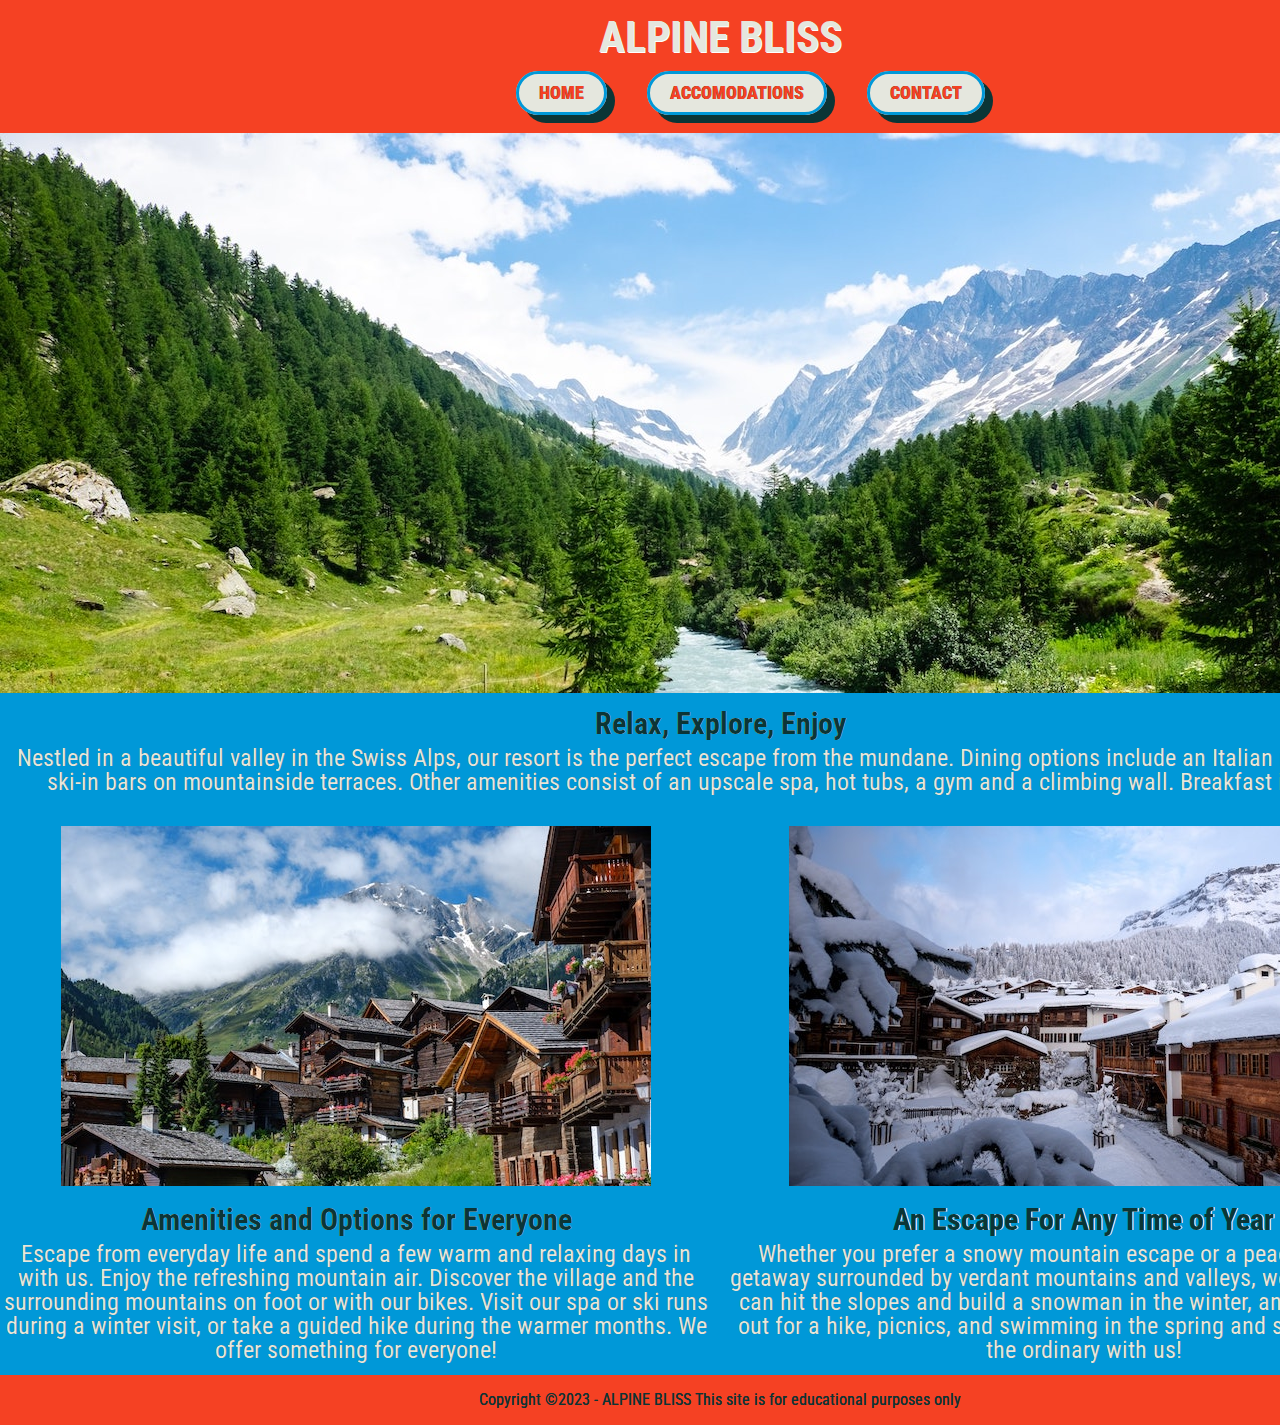
<file: index.html>
<!DOCTYPE html>
<html lang="en">
    <head>
        <meta charset="UTF-8">
        <meta name="viewport" content="width=device-width, initial-scale=1.0">
        <meta http-equiv="X-UA-Compatible" content="ie=edge">
        <meta name="author" content="Justin Curtsinger">
        <title>ALPINE BLISS | HOME</title>
        <link rel="icon" type="image/x-icon" href="favicon.ico">
        <!-- favicon source: https://www.pngwing.com/en/free-png-bfjjd -->
        <link rel="stylesheet" href="styles.css">
        <link rel="preconnect" href="https://fonts.googleapis.com">
        <link rel="preconnect" href="https://fonts.gstatic.com" crossorigin>
        <link href="https://fonts.googleapis.com/css2?family=Roboto+Condensed&display=swap" rel="stylesheet">
    </head>

    <header>
        <h1> ALPINE BLISS </h1>
        <nav>
            <ul>
                <li><a href="#Home">HOME</a></li>
                <li><a href="#">ACCOMODATIONS</a></li>
                <li><a href="contact.html">CONTACT</a></li>
            </ul>
        </nav>

        <img src="Final Project Design Option 2/images/swiss-valley.jpg" alt="Lötschental, a valley in the Bernese Alps in Switzerland featuring a v shaped mountain valley in the distance, a dense V shaped pine forest at its base, and a green grass meadow in the foreground with a turquoise stream running through the center of the frame" width="1440" height="560">
    </header>

    <main>
        <section id="intro">
            <h2>Relax, Explore, Enjoy</h2>
            <div>
                <p>Nestled in a beautiful valley in the Swiss Alps, our resort is the perfect escape from the mundane. Dining options include an Italian restaurant, and ski-in bars on mountainside terraces. Other amenities consist of an upscale spa, hot tubs, a gym and a climbing wall. Breakfast is available.</p>
            </div>
        </section>
        <section id="group1">
            <!-- content group 1: -->
            <img src="Final Project Design Option 2/images/swiss-chalet.jpg" alt="A picture of Grimentz, a small village in the Swiss canton of Valais surrounded by a large snow-capped mountain that rises above the clouds in the distance. The village features Swiss style wooden homes built into the mountainside shown in the foreground of the photo" width="590" height="360">

            <h3>Amenities and Options for Everyone</h3>
            <p>Escape from everyday life and spend a few warm and relaxing days in with us. Enjoy the refreshing mountain air. Discover the village and the surrounding mountains on foot or with our bikes. Visit our spa or ski runs during a winter visit, or take a guided hike during the warmer months. We offer something for everyone!</p>
        </section>
        <section id="group2">
            <!-- content group 2: -->
            <img src="Final Project Design Option 2/images/snowy-chalet.jpg" alt="Gstaad, a ski-town in the Canton of Bern in Switzerland is shown with snow covered wooden lodges in the foreground and a snow-capped mountain with a snow covered pine forest at its base in the distance" width="590" height="360">
            
            <h3>An Escape For Any Time of Year</h3>
            <p>Whether you prefer a snowy mountain escape or a peaceful summer getaway surrounded by verdant mountains and valleys, we have it all. You can hit the slopes and build a snowman in the winter, and you can head out for a hike, picnics, and swimming in the spring and summer. Escape the ordinary with us!</p>
        </section>
    </main>

    <footer>
        <p>Copyright ©2023 -<strong>&nbsp;ALPINE&nbsp;BLISS&nbsp;</strong></p>
        <br>
        <p> This site is for educational purposes only</p>   
    </footer>
</html>
</file>
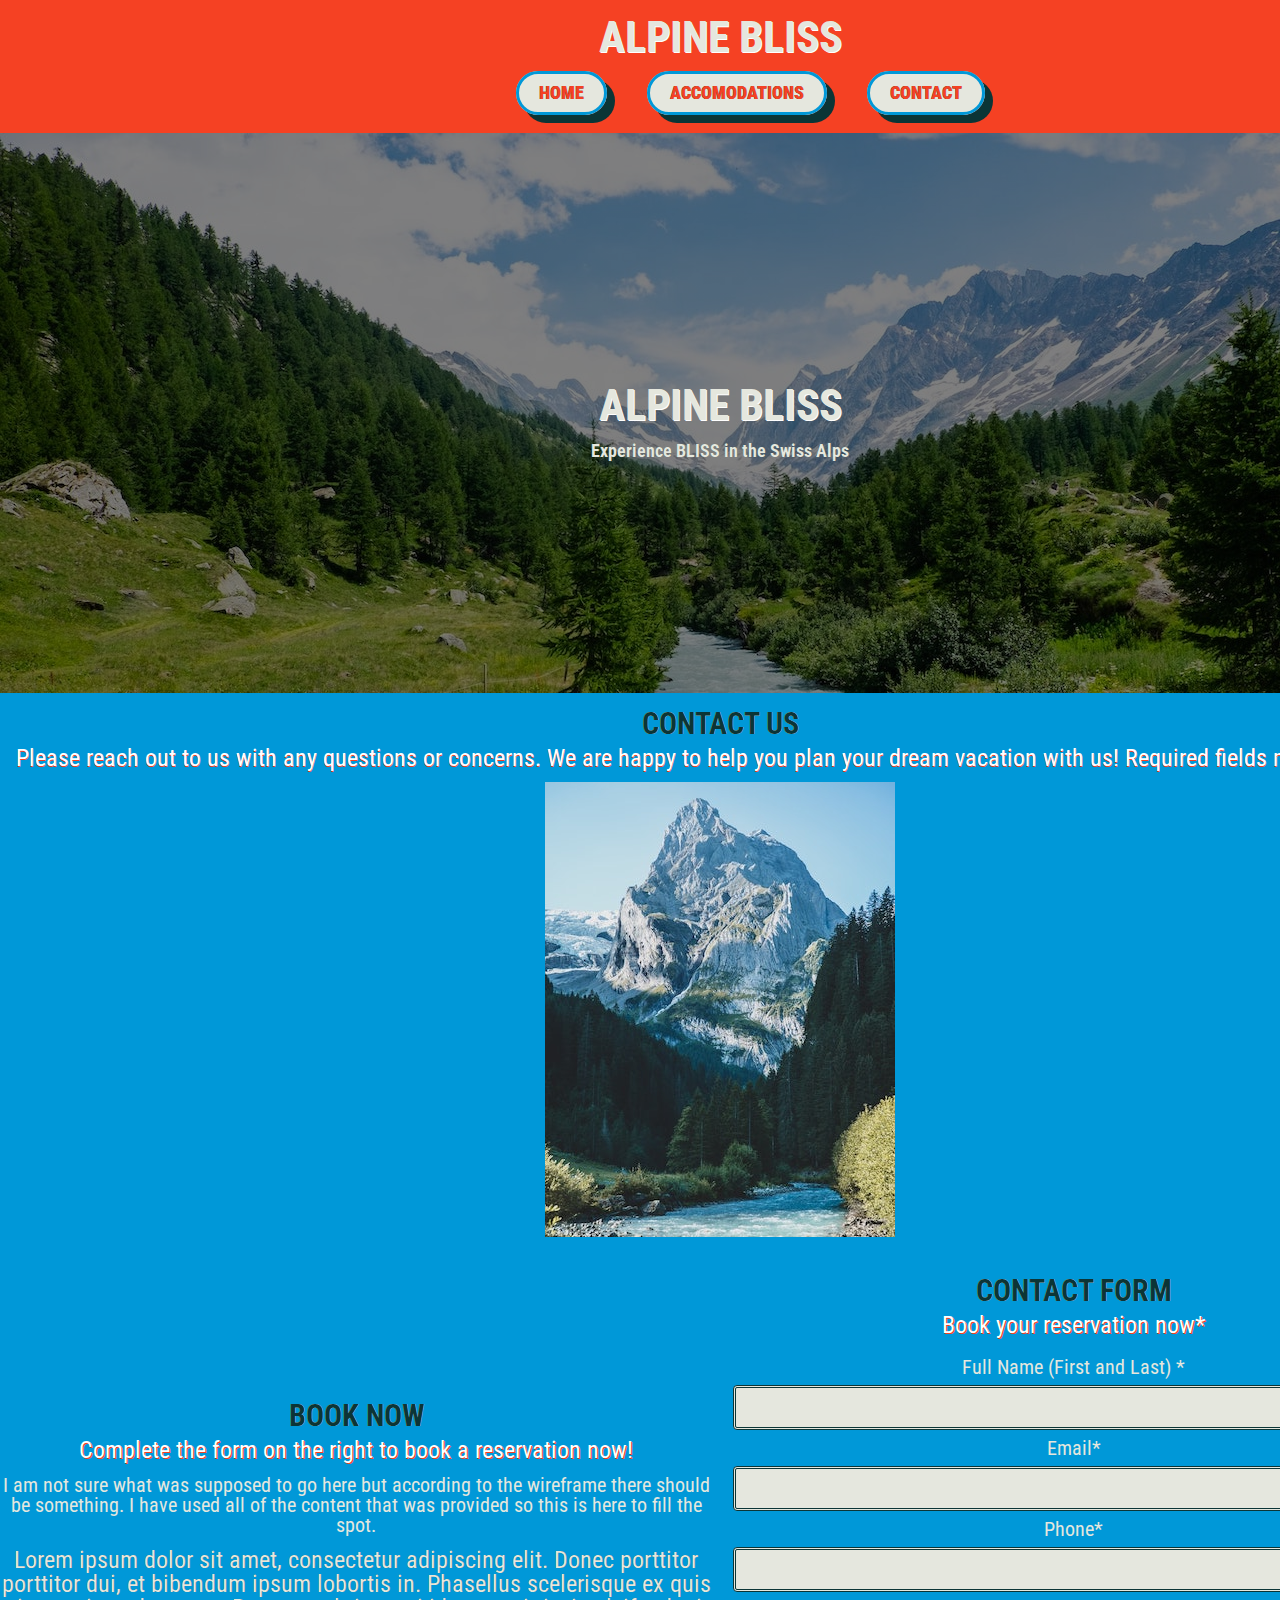
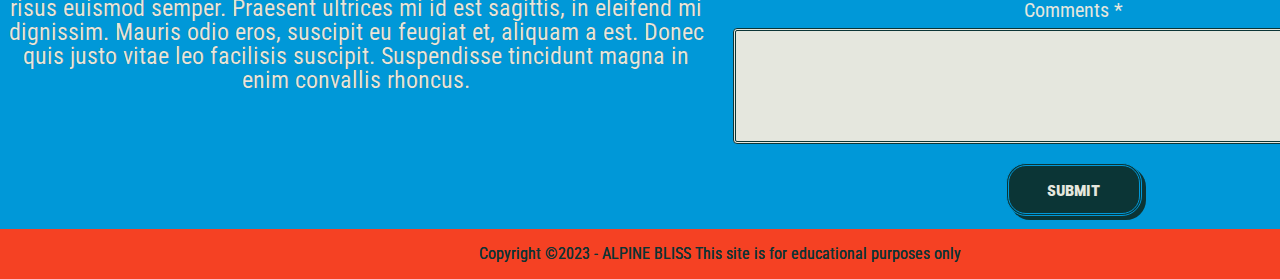
<file: contact.html>
<!DOCTYPE html>
<html lang="en">
    <head>
        <meta charset="UTF-8">
        <meta name="viewport" content="width=device-width, initial-scale=1.0">
        <meta http-equiv="X-UA-Compatible" content="ie=edge">
        <meta name="author" content="Justin Curtsinger">
        <title>ALPINE BLISS | CONTACT</title>
        <link rel="icon" type="image/x-icon" href="favicon.ico">
        <!-- favicon source: https://www.pngwing.com/en/free-png-bfjjd -->
        <link rel="stylesheet" href="styles.css">
        <link rel="preconnect" href="https://fonts.googleapis.com">
        <link rel="preconnect" href="https://fonts.gstatic.com" crossorigin>
        <link href="https://fonts.googleapis.com/css2?family=Roboto+Condensed&display=swap" rel="stylesheet">

    </head>

    <header>
        <h1> ALPINE BLISS </h1>
        <nav>
            <ul>
                <li><a href="index.html">HOME</a></li>
                <li><a href="#">ACCOMODATIONS</a></li>
                <li><a href="contact.html">CONTACT</a></li>
            </ul>
        </nav>
        <a href="#" aria-label="Contact Us">
        </a>

        <div class="hero-image" alt="An image of Lötschental, a valley in the Bernese Alps in Switzerland featuring a v shaped mountain valley in the distance, a dense V shaped pine forest at its base, and a green grass meadow in the foreground with a turquoise stream running through the center of the frame">
            <div class="hero-text">
              <h1>ALPINE BLISS</h1>
              <p>Experience BLISS in the Swiss Alps</p>
            </div>
        </div>
    </header>

    <main>            
        <section id="contactIntro">
            <h2>CONTACT US</h2>
            <p>Please reach out to us with any questions or concerns. We are happy to help you plan your dream vacation with us!
            Required fields marked with a *</p>
    
            <img src="Final Project Design Option 2/images/swiss-peak.jpg" alt="An image of Wellhorn, a mountain in the Burnese Alps is shown in the distance with dense a pine forest at its base and a turquoise stream flowing rapidly towards the camera" width="350" height="455">
        </section>

        <section id="contactInfo">
            <h2>BOOK NOW</h2>
            <p id="bookNow">
                Complete the form on the right to book a reservation now!
            </p>I am not sure what was supposed to go here but according to the wireframe there should be something. I have used all of the content that was provided so this is here to fill the spot. <p>
            <p>
                Lorem ipsum dolor sit amet, consectetur adipiscing elit. Donec porttitor porttitor dui, et bibendum ipsum lobortis in. Phasellus scelerisque ex quis risus euismod semper. Praesent ultrices mi id est sagittis, in eleifend mi dignissim. Mauris odio eros, suscipit eu feugiat et, aliquam a est. Donec quis justo vitae leo facilisis suscipit. Suspendisse tincidunt magna in enim convallis rhoncus.</p>
        </section>

        <section id="contactForm">
            <h2>CONTACT FORM</h2>
            <p>Book your reservation now<span class="required">*</span></p>
            <form action="https://wp.zybooks.com/form-viewer.php" method="POST" target="_blank">
                <label for="my-name">Full Name (First and Last) <span class="required">*</span></label>
                <input type="text" name="my-name" id="my-name" required>

                <label for="my-email">Email<span class="required">*</span></label>
                <input type="email" name="my-email" id="my-email" required>

                <label for="phone">Phone<span class="required">*</span></label>
                <input type="tel" id="phone" name="phone" pattern="[0-9]{3}-[0-9]{2}-[0-9]{3}">

                <label for="my-comments">Comments <span class="required">*</span></label>
                <textarea name="my-comments" id="my-comments" required></textarea>

                <input type="submit" name="my-submit" id="my-submit">
            </form>
        </section>
    </main>

    <footer>
        <p>Copyright ©2023 -<strong>&nbsp;ALPINE&nbsp;BLISS&nbsp;</strong></p>
        <br>
        <p> This site is for educational purposes only</p>   
    </footer>
</html>
</file>
<file: styles.css>
/* OBFUSCATED BY CSSOBFUSCATOR.COM at 2023/04/25 03:07:24 */
body,html{margin-left:0;}html,body{margin-bottom:0;}html,body{margin-right:0;}html,body{margin-top:0;}body,html{padding-left:0;}body,html{padding-bottom:0;}body,html{padding-right:0;}body,html{padding-top:0;}html{border-left-width:0;}input[type=text]{border-left-width:.03125in;}html{border-bottom-width:0;}html{border-right-width:0;}html{border-top-width:0;}html{border-left-style:none;}html{border-bottom-style:none;}html{border-right-style:none;}html{border-top-style:none;}html{border-left-color:currentColor;}blockquote:before{content:"";}html{border-bottom-color:currentColor;}blockquote:before{content:none;}html{border-right-color:currentColor;}html{border-top-color:currentColor;}html{border-image:none;}html{font-size:100%;}html{font:inherit;}body,html{vertical-align:baseline;}body{border-left-width:0;}body{border-bottom-width:0;}body{border-right-width:0;}body{border-top-width:0;}body{border-left-style:none;}body{border-bottom-style:none;}body{border-right-style:none;}body{border-top-style:none;}body{border-left-color:currentColor;}body{border-bottom-color:currentColor;}body{border-right-color:currentColor;}body{border-top-color:currentColor;}body{border-image:none;}body{font-size:100%;}input[type=text]{border-bottom-width:.03125in;}body{font:inherit;}#intro{grid-column-start:1;}div,span{margin-left:0;}div,span{margin-bottom:0;}span,div{margin-right:0;}div,span{margin-top:0;}span,div{padding-left:0;}span,div{padding-bottom:0;}div,span{padding-right:0;}div,span{padding-top:0;}div{border-left-width:0;}div{border-bottom-width:0;}div{border-right-width:0;}div{border-top-width:0;}div{border-left-style:none;}div{border-bottom-style:none;}div{border-right-style:none;}div{border-top-style:none;}div{border-left-color:currentColor;}div{border-bottom-color:currentColor;}div{border-right-color:currentColor;}div{border-top-color:currentColor;}div{border-image:none;}div{font-size:100%;}div{font:inherit;}span,div{vertical-align:baseline;}input[type=text]{border-right-width:.03125in;}#my-submit:hover{border-left-width:.15625pc;}span{border-left-width:0;}span{border-bottom-width:0;}span{border-right-width:0;}span{border-top-width:0;}span{border-left-style:none;}input[type=text]{border-top-width:.03125in;}span{border-bottom-style:none;}span{border-right-style:none;}span{border-top-style:none;}span{border-left-color:currentColor;}span{border-bottom-color:currentColor;}span{border-right-color:currentColor;}span{border-top-color:currentColor;}span{border-image:none;}span{font-size:100%;}span{font:inherit;}applet,object{margin-left:0;}object,applet{margin-bottom:0;}applet,object{margin-right:0;}:root{--lt-blue:#0098d8;}applet,object{margin-top:0;}applet,object{padding-left:0;}object,applet{padding-bottom:0;}input[type=text]{border-left-style:double;}applet,object{padding-right:0;}input[type=text]{border-bottom-style:double;}object,applet{padding-top:0;}applet{border-left-width:0;}applet{border-bottom-width:0;}applet{border-right-width:0;}applet{border-top-width:0;}applet{border-left-style:none;}applet{border-bottom-style:none;}#intro{grid-column-end:3;}applet{border-right-style:none;}applet{border-top-style:none;}applet{border-left-color:currentColor;}applet{border-bottom-color:currentColor;}applet{border-right-color:currentColor;}applet{border-top-color:currentColor;}applet{border-image:none;}applet{font-size:100%;}applet{font:inherit;}applet,object{vertical-align:baseline;}object{border-left-width:0;}object{border-bottom-width:0;}object{border-right-width:0;}object{border-top-width:0;}#group1{grid-column-start:1;}object{border-left-style:none;}object{border-bottom-style:none;}object{border-right-style:none;}object{border-top-style:none;}object{border-left-color:currentColor;}object{border-bottom-color:currentColor;}object{border-right-color:currentColor;}input[type=text]{border-right-style:double;}object{border-top-color:currentColor;}object{border-image:none;}blockquote:after{content:"";}object{font-size:100%;}object{font:inherit;}iframe,h1{margin-left:0;}h1,iframe{margin-bottom:0;}h1,iframe{margin-right:0;}iframe,h1{margin-top:0;}iframe,h1{padding-left:0;}iframe,h1{padding-bottom:0;}h1,iframe{padding-right:0;}h1,iframe{padding-top:0;}iframe{border-left-width:0;}iframe{border-bottom-width:0;}iframe{border-right-width:0;}iframe{border-top-width:0;}iframe{border-left-style:none;}iframe{border-bottom-style:none;}#my-submit:hover{border-bottom-width:.15625pc;}iframe{border-right-style:none;}iframe{border-top-style:none;}input[type=text]:hover{border-left-color:var(--white);}iframe{border-left-color:currentColor;}iframe{border-bottom-color:currentColor;}iframe{border-right-color:currentColor;}:root{--dk-green:#0b3536;}iframe{border-top-color:currentColor;}#my-submit:hover{border-right-width:.15625pc;}iframe{border-image:none;}iframe{font-size:100%;}iframe{font:inherit;}h1,iframe{vertical-align:baseline;}input[type=text]{border-top-style:double;}h1{border-left-width:0;}h1{border-bottom-width:0;}blockquote:after{content:none;}h1{border-right-width:0;}h1{border-top-width:0;}input[type=text]{border-left-color:var(--dk-green);}h1{border-left-style:none;}h1{border-bottom-style:none;}h1{border-right-style:none;}h1{border-top-style:none;}h1{border-left-color:currentColor;}q:before{content:"";}h1{border-bottom-color:currentColor;}h1{border-right-color:currentColor;}h1{border-top-color:currentColor;}h1{border-image:none;}h1{font-size:100%;}h1{font:inherit;}h3,h2{margin-left:0;}h2,h3{margin-bottom:0;}h3,h2{margin-right:0;}h2,h3{margin-top:0;}q:before{content:none;}h2,h3{padding-left:0;}q:after{content:"";}h3,h2{padding-bottom:0;}h2,h3{padding-right:0;}h3,h2{padding-top:0;}h2{border-left-width:0;}h2{border-bottom-width:0;}h2{border-right-width:0;}h2{border-top-width:0;}h2{border-left-style:none;}h2{border-bottom-style:none;}h2{border-right-style:none;}h2{border-top-style:none;}h2{border-left-color:currentColor;}h2{border-bottom-color:currentColor;}h2{border-right-color:currentColor;}h2{border-top-color:currentColor;}h2{border-image:none;}h2{font-size:100%;}h2{font:inherit;}h3,h2{vertical-align:baseline;}#group1{grid-column-end:2;}input[type=text]{border-bottom-color:var(--dk-green);}h3{border-left-width:0;}#group2{grid-column-start:2;}h3{border-bottom-width:0;}h3{border-right-width:0;}h3{border-top-width:0;}h3{border-left-style:none;}h3{border-bottom-style:none;}h3{border-right-style:none;}q:after{content:none;}#group2{grid-column-end:3;}h3{border-top-style:none;}h3{border-left-color:currentColor;}h3{border-bottom-color:currentColor;}h3{border-right-color:currentColor;}h3{border-top-color:currentColor;}h3{border-image:none;}h3{font-size:100%;}h3{font:inherit;}h5,h4{margin-left:0;}h5,h4{margin-bottom:0;}h4,h5{margin-right:0;}input[type=text]{border-right-color:var(--dk-green);}h4,h5{margin-top:0;}h5,h4{padding-left:0;}h5,h4{padding-bottom:0;}h5,h4{padding-right:0;}h4,h5{padding-top:0;}header h1{font-size:2.7rem;}h4{border-left-width:0;}h4{border-bottom-width:0;}h4{border-right-width:0;}h4{border-top-width:0;}h4{border-left-style:none;}h4{border-bottom-style:none;}h4{border-right-style:none;}h4{border-top-style:none;}h4{border-left-color:currentColor;}h4{border-bottom-color:currentColor;}h4{border-right-color:currentColor;}h4{border-top-color:currentColor;}h4{border-image:none;}h4{font-size:100%;}input[type=text]{border-top-color:var(--dk-green);}h4{font:inherit;}h5,h4{vertical-align:baseline;}#contactIntro{grid-column-start:1;}#contactIntro p{color:white;}h5{border-left-width:0;}h5{border-bottom-width:0;}h5{border-right-width:0;}h5{border-top-width:0;}input[type=text]{border-image:none;}header h1{align-self:center;}h5{border-left-style:none;}h5{border-bottom-style:none;}h5{border-right-style:none;}h5{border-top-style:none;}h5{border-left-color:currentColor;}h5{border-bottom-color:currentColor;}#contactIntro p{text-shadow:.008333333in .8px var(--orange);}h5{border-right-color:currentColor;}h5{border-top-color:currentColor;}h5{border-image:none;}h5{font-size:100%;}h5{font:inherit;}h6,p{margin-left:0;}h6,p{margin-bottom:0;}#contactIntro{grid-column-end:3;}p,h6{margin-right:0;}input[type=text]{border-radius:.25pc;}header h1{font-stretch:ultra-expanded;}header h1{padding-left:1rem;}input[type=text]:hover{border-bottom-color:var(--white);}p,h6{margin-top:0;}h6,p{padding-left:0;}p,h6{padding-bottom:0;}h6,p{padding-right:0;}p,h6{padding-top:0;}h6{border-left-width:0;}h6{border-bottom-width:0;}h6{border-right-width:0;}input[type=text]{background-color:var(--white);}h6{border-top-width:0;}h6{border-left-style:none;}h6{border-bottom-style:none;}h6{border-right-style:none;}h6{border-top-style:none;}h6{border-left-color:currentColor;}h6{border-bottom-color:currentColor;}h6{border-right-color:currentColor;}#contactForm{grid-column-start:2;}h6{border-top-color:currentColor;}h6{border-image:none;}h6{font-size:100%;}h6{font:inherit;}p,h6{vertical-align:baseline;}input[type=email]{border-left-width:.03125in;}header h1{padding-bottom:1rem;}p{border-left-width:0;}header h1{padding-right:1rem;}p{border-bottom-width:0;}header h1{padding-top:1rem;}p{border-right-width:0;}header h1{text-shadow:.075pc .075pc white;}p{border-top-width:0;}p{border-left-style:none;}p{border-bottom-style:none;}p{border-right-style:none;}p{border-top-style:none;}p{border-left-color:currentColor;}p{border-bottom-color:currentColor;}p{border-right-color:currentColor;}p{border-top-color:currentColor;}p{border-image:none;}p{font-size:100%;}p{font:inherit;}header a{color:var(--white);}pre,blockquote{margin-left:0;}pre,blockquote{margin-bottom:0;}pre,blockquote{margin-right:0;}input[type=email]{border-bottom-width:.03125in;}blockquote,pre{margin-top:0;}blockquote,pre{padding-left:0;}pre,blockquote{padding-bottom:0;}pre,blockquote{padding-right:0;}pre,blockquote{padding-top:0;}blockquote{border-left-width:0;}blockquote{border-bottom-width:0;}blockquote{border-right-width:0;}blockquote{border-top-width:0;}blockquote{border-left-style:none;}blockquote{border-bottom-style:none;}blockquote{border-right-style:none;}blockquote{border-top-style:none;}blockquote{border-left-color:currentColor;}blockquote{border-bottom-color:currentColor;}blockquote{border-right-color:currentColor;}blockquote{border-top-color:currentColor;}blockquote{border-image:none;}blockquote{font-size:100%;}blockquote{font:inherit;}blockquote,pre{vertical-align:baseline;}pre{border-left-width:0;}input[type=email]{border-right-width:.03125in;}input[type=email]{border-top-width:.03125in;}pre{border-bottom-width:0;}pre{border-right-width:0;}pre{border-top-width:0;}pre{border-left-style:none;}pre{border-bottom-style:none;}pre{border-right-style:none;}pre{border-top-style:none;}pre{border-left-color:currentColor;}input[type=email]{border-left-style:double;}pre{border-bottom-color:currentColor;}pre{border-right-color:currentColor;}pre{border-top-color:currentColor;}pre{border-image:none;}pre{font-size:100%;}#contactForm p{padding-bottom:15px;}pre{font:inherit;}abbr,a{margin-left:0;}abbr,a{margin-bottom:0;}a,abbr{margin-right:0;}abbr,a{margin-top:0;}abbr,a{padding-left:0;}abbr,a{padding-bottom:0;}abbr,a{padding-right:0;}a,abbr{padding-top:0;}a{border-left-width:0;}a{border-bottom-width:0;}a{border-right-width:0;}a{border-top-width:0;}a{border-left-style:none;}a{border-bottom-style:none;}a{border-right-style:none;}a{border-top-style:none;}a{border-left-color:currentColor;}a{border-bottom-color:currentColor;}a{border-right-color:currentColor;}a{border-top-color:currentColor;}a{border-image:none;}a{font-size:100%;}input[type=email]{border-bottom-style:double;}a{font:inherit;}abbr,a{vertical-align:baseline;}abbr{border-left-width:0;}abbr{border-bottom-width:0;}abbr{border-right-width:0;}abbr{border-top-width:0;}input[type=email]{border-right-style:double;}header a{background-color:var(--dk-green);}abbr{border-left-style:none;}abbr{border-bottom-style:none;}abbr{border-right-style:none;}abbr{border-top-style:none;}abbr{border-left-color:currentColor;}abbr{border-bottom-color:currentColor;}abbr{border-right-color:currentColor;}abbr{border-top-color:currentColor;}abbr{border-image:none;}abbr{font-size:100%;}abbr{font:inherit;}header a{text-decoration:none;}acronym,address{margin-left:0;}#contactForm{grid-column-end:3;}header a,address,big,acronym{margin-bottom:0;}acronym,address{margin-right:0;}acronym,address{margin-top:0;}acronym,address{padding-left:0;}address,acronym{padding-bottom:0;}acronym,address{padding-right:0;}address,acronym{padding-top:0;}acronym{border-left-width:0;}acronym{border-bottom-width:0;}acronym{border-right-width:0;}acronym{border-top-width:0;}acronym{border-left-style:none;}acronym{border-bottom-style:none;}acronym{border-right-style:none;}acronym{border-top-style:none;}acronym{border-left-color:currentColor;}acronym{border-bottom-color:currentColor;}acronym{border-right-color:currentColor;}acronym{border-top-color:currentColor;}acronym{border-image:none;}acronym{font-size:100%;}acronym{font:inherit;}acronym,address{vertical-align:baseline;}input[type=email]{border-top-style:double;}:root{--orange:#f54123;}address{border-left-width:0;}address{border-bottom-width:0;}input[type=email]{border-left-color:var(--dk-green);}address{border-right-width:0;}address{border-top-width:0;}address{border-left-style:none;}address{border-bottom-style:none;}header a{margin-left:auto;}address{border-right-style:none;}address{border-top-style:none;}address{border-left-color:currentColor;}#contactInfo{grid-column-start:1;}address{border-bottom-color:currentColor;}address{border-right-color:currentColor;}address{border-top-color:currentColor;}address{border-image:none;}address{font-size:100%;}address{font:inherit;}big,cite{margin-left:0;}big,cite{margin-right:0;}code,cite,big,header a{margin-top:0;}big,cite{padding-left:0;}big,cite{padding-bottom:0;}cite,big{padding-right:0;}big,cite{padding-top:0;}header a{margin-right:auto;}big{border-left-width:0;}big{border-bottom-width:0;}big{border-right-width:0;}big{border-top-width:0;}big{border-left-style:none;}big{border-bottom-style:none;}big{border-right-style:none;}big{border-top-style:none;}big{border-left-color:currentColor;}input[type=email]{border-bottom-color:var(--dk-green);}big{border-bottom-color:currentColor;}big{border-right-color:currentColor;}big{border-top-color:currentColor;}nav ul{width:235.5pt;}big{border-image:none;}big{font-size:100%;}big{font:inherit;}big,cite{vertical-align:baseline;}input[type=email]{border-right-color:var(--dk-green);}nav ul{display:flex;}nav ul,code,cite,del{margin-bottom:0;}cite{border-left-width:0;}cite{border-bottom-width:0;}#contactInfo{grid-column-end:2;}cite{border-right-width:0;}cite{border-top-width:0;}cite{border-left-style:none;}cite{border-bottom-style:none;}nav ul{margin-left:auto;}cite{border-right-style:none;}cite{border-top-style:none;}cite{border-left-color:currentColor;}#my-submit:hover{border-top-width:.15625pc;}cite{border-bottom-color:currentColor;}cite{border-right-color:currentColor;}input[type=email]{border-top-color:var(--dk-green);}cite{border-top-color:currentColor;}input[type=email],cite{border-image:none;}cite{font-size:100%;}cite{font:inherit;}del,code{margin-left:0;}del,code{margin-right:0;}code,nav ul,del,dfn{padding-left:0;}del,code{padding-bottom:0;}del,code{padding-right:0;}code,del{padding-top:0;}code{border-left-width:0;}code{border-bottom-width:0;}code{border-right-width:0;}code{border-top-width:0;}code{border-left-style:none;}code{border-bottom-style:none;}code{border-right-style:none;}code{border-top-style:none;}code{border-left-color:currentColor;}code{border-bottom-color:currentColor;}code{border-right-color:currentColor;}code{border-top-color:currentColor;}nav ul{margin-right:auto;}nav ul,em,dfn,del{margin-top:0;}code{border-image:none;}code{font-size:100%;}code{font:inherit;}del,code{vertical-align:baseline;}del{border-left-width:0;}del{border-bottom-width:0;}del{border-right-width:0;}del{border-top-width:0;}input[type=email]{border-radius:.25pc;}del{border-left-style:none;}del{border-bottom-style:none;}del{border-right-style:none;}nav ul{text-align:center;}del{border-top-style:none;}del{border-left-color:currentColor;}del{border-bottom-color:currentColor;}del{border-right-color:currentColor;}del{border-top-color:currentColor;}del{border-image:none;}del{font-size:100%;}del{font:inherit;}input[type=email]{background-color:var(--white);}nav ul{padding-bottom:30px;}dfn,em{margin-left:0;}dfn,em{margin-bottom:0;}dfn,em{margin-right:0;}nav ul{padding-right:135px;}em,dfn{padding-bottom:0;}dfn,em{padding-right:0;}em,dfn{padding-top:0;}dfn{border-left-width:0;}dfn{border-bottom-width:0;}dfn{border-right-width:0;}dfn{border-top-width:0;}dfn{border-left-style:none;}dfn{border-bottom-style:none;}dfn{border-right-style:none;}dfn{border-top-style:none;}input[type=tel]{border-left-width:.03125in;}dfn{border-left-color:currentColor;}dfn{border-bottom-color:currentColor;}dfn{border-right-color:currentColor;}dfn{border-top-color:currentColor;}dfn{border-image:none;}dfn{font-size:100%;}dfn{font:inherit;}em,dfn{vertical-align:baseline;}input[type=tel]{border-bottom-width:.03125in;}input[type=tel]{border-right-width:.03125in;}em,img{padding-left:0;}em{border-left-width:0;}em{border-bottom-width:0;}em{border-right-width:0;}em{border-top-width:0;}em{border-left-style:none;}em{border-bottom-style:none;}em{border-right-style:none;}em{border-top-style:none;}em{border-left-color:currentColor;}em{border-bottom-color:currentColor;}em{border-right-color:currentColor;}em{border-top-color:currentColor;}em{border-image:none;}em{font-size:100%;}em{font:inherit;}#my-submit:hover{border-left-style:double;}kbd,q,img,ins{margin-left:0;}img,kbd,ins,q{margin-bottom:0;}img,kbd,ins,q{margin-right:0;}input[type=tel]{border-top-width:.03125in;}ins,q,img,kbd{margin-top:0;}kbd,ins,img,q{padding-bottom:0;}q,img,ins,kbd{padding-right:0;}img,ins{padding-top:0;}img{border-left-width:0;}img{border-bottom-width:0;}img{border-right-width:0;}img{border-top-width:0;}img{border-left-style:none;}img{border-bottom-style:none;}img{border-right-style:none;}img{border-top-style:none;}img{border-left-color:currentColor;}img{border-bottom-color:currentColor;}img{border-right-color:currentColor;}img{border-top-color:currentColor;}img{border-image:none;}img{font-size:100%;}img{font:inherit;}img,ins{vertical-align:baseline;}kbd,ins{padding-left:0;}ins{border-left-width:0;}ins{border-bottom-width:0;}ins{border-right-width:0;}ins{border-top-width:0;}ins{border-left-style:none;}ins{border-bottom-style:none;}ins{border-right-style:none;}ins{border-top-style:none;}ins{border-left-color:currentColor;}ins{border-bottom-color:currentColor;}ins{border-right-color:currentColor;}ins{border-top-color:currentColor;}ins{border-image:none;}ins{font-size:100%;}ins{font:inherit;}nav ul{padding-top:10px;}input[type=tel]{border-left-style:double;}nav a{padding-left:.208333333in;}q,kbd{padding-top:0;}kbd{border-left-width:0;}kbd{border-bottom-width:0;}kbd{border-right-width:0;}kbd{border-top-width:0;}kbd{border-left-style:none;}kbd{border-bottom-style:none;}kbd{border-right-style:none;}#my-submit:hover,input[type=tel]{border-bottom-style:double;}kbd{border-top-style:none;}kbd{border-left-color:currentColor;}kbd{border-bottom-color:currentColor;}kbd{border-right-color:currentColor;}kbd{border-top-color:currentColor;}kbd{border-image:none;}kbd{font-size:100%;}kbd{font:inherit;}kbd,q{vertical-align:baseline;}#contactInfo{align-self:center;}s,q{padding-left:0;}q{border-left-width:0;}q{border-bottom-width:0;}q{border-right-width:0;}q{border-top-width:0;}#bookNow,#contactForm p{color:white;}q{border-left-style:none;}q{border-bottom-style:none;}q{border-right-style:none;}q{border-top-style:none;}q{border-left-color:currentColor;}q{border-bottom-color:currentColor;}q{border-right-color:currentColor;}q{border-top-color:currentColor;}q{border-image:none;}q{font-size:100%;}q{font:inherit;}input[type=tel]{border-right-style:double;}samp,s{margin-left:0;}s,samp{margin-bottom:0;}s,samp{margin-right:0;}samp,s{margin-top:0;}s,samp{padding-bottom:0;}samp,s{padding-right:0;}#bookNow{text-shadow:.0375pc .6px var(--orange);}s,samp{padding-top:0;}s{border-left-width:0;}s{border-bottom-width:0;}s{border-right-width:0;}s{border-top-width:0;}s{border-left-style:none;}s{border-bottom-style:none;}s{border-right-style:none;}s{border-top-style:none;}s{border-left-color:currentColor;}s{border-bottom-color:currentColor;}input[type=text]:hover{border-right-color:var(--white);}s{border-right-color:currentColor;}:root{--white:#e5e7de;}s{border-top-color:currentColor;}s{border-image:none;}s{font-size:100%;}s{font:inherit;}samp,s{vertical-align:baseline;}nav a{padding-bottom:.5625pc;}small,samp{padding-left:0;}samp{border-left-width:0;}samp{border-bottom-width:0;}samp{border-right-width:0;}nav a{padding-right:.208333333in;}samp{border-top-width:0;}samp{border-left-style:none;}samp{border-bottom-style:none;}samp{border-right-style:none;}samp{border-top-style:none;}samp{border-left-color:currentColor;}samp{border-bottom-color:currentColor;}samp{border-right-color:currentColor;}samp{border-top-color:currentColor;}samp{border-image:none;}samp{font-size:100%;}samp{font:inherit;}small,strike{margin-left:0;}strike,small{margin-bottom:0;}small,strike{margin-right:0;}strike,small{margin-top:0;}small,strike{padding-bottom:0;}small,strike{padding-right:0;}small,strike{padding-top:0;}small{border-left-width:0;}small{border-bottom-width:0;}small{border-right-width:0;}small{border-top-width:0;}small{border-left-style:none;}small{border-bottom-style:none;}small{border-right-style:none;}input[type=tel]{border-top-style:double;}small{border-top-style:none;}small{border-left-color:currentColor;}small{border-bottom-color:currentColor;}small{border-right-color:currentColor;}nav a{padding-top:.5625pc;}small{border-top-color:currentColor;}small{border-image:none;}small{font-size:100%;}small{font:inherit;}input[type=tel]{border-left-color:var(--dk-green);}strike,small{vertical-align:baseline;}strong,strike{padding-left:0;}#my-submit:hover{border-right-style:double;}strike{border-left-width:0;}strike{border-bottom-width:0;}strike{border-right-width:0;}strike{border-top-width:0;}input[type=tel]{border-bottom-color:var(--dk-green);}strike{border-left-style:none;}strike{border-bottom-style:none;}strike{border-right-style:none;}strike{border-top-style:none;}nav a{border-left-width:.036458333in;}strike{border-left-color:currentColor;}strike{border-bottom-color:currentColor;}strike{border-right-color:currentColor;}strike{border-top-color:currentColor;}strike{border-image:none;}strike{font-size:100%;}strike{font:inherit;}strong,sub{margin-left:0;}strong,sub{margin-bottom:0;}sub,strong{margin-right:0;}sub,strong{margin-top:0;}strong,sub{padding-bottom:0;}strong,sub{padding-right:0;}strong,sub{padding-top:0;}strong{border-left-width:0;}strong{border-bottom-width:0;}strong{border-right-width:0;}strong{border-top-width:0;}#contactForm p{text-shadow:.05pc .05pc var(--orange);}strong{border-left-style:none;}strong{border-bottom-style:none;}strong{border-right-style:none;}strong{border-top-style:none;}strong{border-left-color:currentColor;}strong{border-bottom-color:currentColor;}strong{border-right-color:currentColor;}strong{border-top-color:currentColor;}input[type=tel]{border-right-color:var(--dk-green);}strong{border-image:none;}strong{font-size:100%;}strong{font:inherit;}input[type=tel]{border-top-color:var(--dk-green);}nav a{border-bottom-width:.036458333in;}strong,sub{vertical-align:baseline;}sub,sup{padding-left:0;}input[type=tel]{border-image:none;}sub{border-left-width:0;}sub{border-bottom-width:0;}sub{border-right-width:0;}sub{border-top-width:0;}sub{border-left-style:none;}sub{border-bottom-style:none;}sub{border-right-style:none;}sub{border-top-style:none;}sub{border-left-color:currentColor;}sub{border-bottom-color:currentColor;}sub{border-right-color:currentColor;}sub{border-top-color:currentColor;}sub{border-image:none;}input[type=tel]{border-radius:.25pc;}sub{font-size:100%;}sub{font:inherit;}sup,tt{margin-left:0;}sup,tt{margin-bottom:0;}tt,sup{margin-right:0;}tt,sup{margin-top:0;}tt,sup{padding-bottom:0;}sup,tt{padding-right:0;}tt,sup{padding-top:0;}sup{border-left-width:0;}sup{border-bottom-width:0;}sup{border-right-width:0;}sup{border-top-width:0;}sup{border-left-style:none;}sup{border-bottom-style:none;}sup{border-right-style:none;}input[type=tel]{background-color:var(--white);}sup{border-top-style:none;}sup{border-left-color:currentColor;}sup{border-bottom-color:currentColor;}input[type=text],#my-submit{display:inline-block;}sup{border-right-color:currentColor;}sup{border-top-color:currentColor;}input[type=text]{width:100%;}sup{border-image:none;}sup{font-size:100%;}sup{font:inherit;}:root{--filter-shadow-sm:drop-shadow(-3px 3px 7px var(--med-gray));}tt,sup{vertical-align:baseline;}:root{--filter-shadow-lg:drop-shadow(-6px 6px 10px var(--med-gray));}#contactForm{padding-right:.208333333in;}b,tt,input[type=text],var{padding-left:0;}tt{border-left-width:0;}tt{border-bottom-width:0;}input[type=text]:hover{border-top-color:var(--white);}tt{border-right-width:0;}tt{border-top-width:0;}tt{border-left-style:none;}tt{border-bottom-style:none;}tt{border-right-style:none;}nav a{border-right-width:.036458333in;}tt{border-top-style:none;}tt{border-left-color:currentColor;}tt{border-bottom-color:currentColor;}tt{border-right-color:currentColor;}tt{border-top-color:currentColor;}tt{border-image:none;}tt{font-size:100%;}tt{font:inherit;}var,b{margin-left:0;}b,var{margin-bottom:0;}var,b{margin-right:0;}var,b{margin-top:0;}var,b{padding-bottom:0;}b,var{padding-right:0;}b,var{padding-top:0;}var{border-left-width:0;}var{border-bottom-width:0;}var{border-right-width:0;}var{border-top-width:0;}var{border-left-style:none;}nav a{border-top-width:.036458333in;}var{border-bottom-style:none;}var{border-right-style:none;}var{border-top-style:none;}nav a{border-left-style:solid;}var{border-left-color:currentColor;}nav a{border-bottom-style:solid;}var{border-bottom-color:currentColor;}var{border-right-color:currentColor;}var{border-top-color:currentColor;}var{border-image:none;}var{font-size:100%;}var{font:inherit;}b,var{vertical-align:baseline;}nav a{border-right-style:solid;}#my-submit{width:100%;}nav a{border-top-style:solid;}input[type=text]{padding-bottom:.75pc;}b{border-left-width:0;}b{border-bottom-width:0;}b{border-right-width:0;}b{border-top-width:0;}#my-submit:hover{border-top-style:double;}b{border-left-style:none;}b{border-bottom-style:none;}b{border-right-style:none;}nav a{border-left-color:var(--lt-blue);}nav a{border-bottom-color:var(--lt-blue);}b{border-top-style:none;}b{border-left-color:currentColor;}b{border-bottom-color:currentColor;}b{border-right-color:currentColor;}b{border-top-color:currentColor;}b{border-image:none;}b{font-size:100%;}b{font:inherit;}u,i{margin-left:0;}u,i{margin-bottom:0;}u,i{margin-right:0;}i,u{margin-top:0;}u,i,#my-submit,center{padding-left:0;}i,u{padding-bottom:0;}input[type=text],i,#my-submit,u{padding-right:0;}i,u{padding-top:0;}nav a{border-right-color:var(--lt-blue);}nav a{border-top-color:var(--lt-blue);}u{border-left-width:0;}:root{--fonts:"Roboto Condensed",Verdana,sans-serif;}u{border-bottom-width:0;}u{border-right-width:0;}u{border-top-width:0;}u{border-left-style:none;}u{border-bottom-style:none;}u{border-right-style:none;}u{border-top-style:none;}u{border-left-color:currentColor;}u{border-bottom-color:currentColor;}u{border-right-color:currentColor;}u{border-top-color:currentColor;}nav a,u{border-image:none;}u{font-size:100%;}u{font:inherit;}i,u{vertical-align:baseline;}i{border-left-width:0;}#my-submit{padding-bottom:.75pc;}i{border-bottom-width:0;}i{border-right-width:0;}i{border-top-width:0;}i{border-left-style:none;}i{border-bottom-style:none;}i{border-right-style:none;}i{border-top-style:none;}i{border-left-color:currentColor;}i{border-bottom-color:currentColor;}i{border-right-color:currentColor;}i{border-top-color:currentColor;}i{border-image:none;}i{font-size:100%;}nav a{border-radius:2.1875pc;}i{font:inherit;}dl,center{margin-left:0;}#my-submit,input[type=text]{padding-top:.75pc;}dl,center{margin-bottom:0;}center,dl{margin-right:0;}dl,center{margin-top:0;}nav a{color:var(--orange);}nav a:hover{box-shadow:.3125pc .3125pc var(--dk-green);}dl,center{padding-bottom:0;}dl,center{padding-right:0;}dl,center{padding-top:0;}center{border-left-width:0;}center{border-bottom-width:0;}center{border-right-width:0;}center{border-top-width:0;}center{border-left-style:none;}center{border-bottom-style:none;}center{border-right-style:none;}center{border-top-style:none;}center{border-left-color:currentColor;}center{border-bottom-color:currentColor;}center{border-right-color:currentColor;}nav a{background-color:var(--white);}center{border-top-color:currentColor;}center{border-image:none;}center{font-size:100%;}center{font:inherit;}center,dl{vertical-align:baseline;}nav a{font-weight:bolder;}dt,dl{padding-left:0;}#my-submit:hover{border-left-color:var(--orange);}dl{border-left-width:0;}dl{border-bottom-width:0;}dl{border-right-width:0;}dl{border-top-width:0;}input[type=email]:hover{border-left-color:var(--white);}dl{border-left-style:none;}dl{border-bottom-style:none;}dl{border-right-style:none;}dl{border-top-style:none;}dl{border-left-color:currentColor;}dl{border-bottom-color:currentColor;}dl{border-right-color:currentColor;}dl{border-top-color:currentColor;}dl{border-image:none;}dl{font-size:100%;}dl{font:inherit;}dt,ol,#my-submit,dd{margin-left:0;}dd,dt{margin-bottom:0;}dd,dt{margin-right:0;}dd,dt{margin-top:0;}#my-submit{margin-bottom:6pt;}ul,ol,dd,dt{padding-bottom:0;}dd,dt{padding-right:0;}dt,dd{padding-top:0;}dt{border-left-width:0;}dt{border-bottom-width:0;}dt{border-right-width:0;}dt{border-top-width:0;}dt{border-left-style:none;}dt{border-bottom-style:none;}dt{border-right-style:none;}dt{border-top-style:none;}dt{border-left-color:currentColor;}dt{border-bottom-color:currentColor;}dt{border-right-color:currentColor;}dt{border-top-color:currentColor;}dt{border-image:none;}dt{font-size:100%;}dt{font:inherit;}dt,dd{vertical-align:baseline;}ol,dd{padding-left:0;}dd{border-left-width:0;}dd{border-bottom-width:0;}dd{border-right-width:0;}dd{border-top-width:0;}dd{border-left-style:none;}dd{border-bottom-style:none;}dd{border-right-style:none;}#my-submit:hover{border-bottom-color:var(--orange);}dd{border-top-style:none;}dd{border-left-color:currentColor;}dd{border-bottom-color:currentColor;}dd{border-right-color:currentColor;}dd{border-top-color:currentColor;}dd{border-image:none;}dd{font-size:100%;}dd{font:inherit;}ul,ol{margin-bottom:0;}li,ul,input[type=text],ol{margin-right:0;}ol,ul{margin-top:0;}li,input[type=text],fieldset,ul{margin-left:0;}ol,ul{padding-right:0;}ol,ul{padding-top:0;}ol{border-left-width:0;}ol{border-bottom-width:0;}input[type=text]{margin-bottom:6pt;}ol{border-right-width:0;}ol{border-top-width:0;}ol{border-left-style:none;}ol{border-bottom-style:none;}ol{border-right-style:none;}ol{border-top-style:none;}ol{border-left-color:currentColor;}ol{border-bottom-color:currentColor;}ol{border-right-color:currentColor;}ol{border-top-color:currentColor;}ol{border-image:none;}ol{font-size:100%;}ol{font:inherit;}ul,ol{vertical-align:baseline;}ul,li,fieldset,input[type=email]{padding-left:0;}ul{border-left-width:0;}ul{border-bottom-width:0;}ul{border-right-width:0;}ul{border-top-width:0;}ul{border-left-style:none;}ul{border-bottom-style:none;}ul{border-right-style:none;}ul{border-top-style:none;}ul{border-left-color:currentColor;}ul{border-bottom-color:currentColor;}ul{border-right-color:currentColor;}ul{border-top-color:currentColor;}ul{border-image:none;}[class~=hero-image]{background-image:linear-gradient(rgba(0,0,0,.5),rgba(0,0,0,.5)),url("Final Project Design Option 2/images/swiss-valley.jpg");}ul{font-size:100%;}ul{font:inherit;}li,fieldset{margin-bottom:0;}#my-submit,input[type=text]{margin-top:6pt;}li,fieldset{margin-top:0;}li,fieldset{padding-bottom:0;}#my-submit,fieldset{margin-right:0;}fieldset,li{padding-right:0;}input[type=email]{display:inline-block;}input[type=email]{width:100%;}li,fieldset{padding-top:0;}li{border-left-width:0;}li{border-bottom-width:0;}li{border-right-width:0;}li{border-top-width:0;}li{border-left-style:none;}li{border-bottom-style:none;}li{border-right-style:none;}li{border-top-style:none;}li{border-left-color:currentColor;}li{border-bottom-color:currentColor;}li{border-right-color:currentColor;}li{border-top-color:currentColor;}li{border-image:none;}li{font-size:100%;}li{font:inherit;}li,fieldset{vertical-align:baseline;}nav a{font-stretch:expanded;}#my-submit{font-family:var(--fonts);}fieldset{border-left-width:0;}nav a{text-shadow:.015625pc .1875pt var(--dk-green);}nav a{box-shadow:6pt 8px var(--dk-green);}fieldset{border-bottom-width:0;}nav li{padding-left:1.25pc;}fieldset{border-right-width:0;}fieldset{border-top-width:0;}fieldset{border-left-style:none;}fieldset{border-bottom-style:none;}fieldset{border-right-style:none;}fieldset{border-top-style:none;}#my-submit{font-weight:bold;}fieldset{border-left-color:currentColor;}fieldset{border-bottom-color:currentColor;}fieldset{border-right-color:currentColor;}#my-submit{font-variant-caps:all-petite-caps;}fieldset{border-top-color:currentColor;}fieldset{border-image:none;}#my-submit{font-size:1.2rem;}fieldset{font-size:100%;}fieldset{font:inherit;}#my-submit{border-left-width:.03125in;}label,form{margin-left:0;}form,label{margin-bottom:0;}label,form{margin-right:0;}form,label{margin-top:0;}label,form{padding-left:0;}label,form{padding-bottom:0;}label,input[type=email],form,legend{padding-right:0;}label,form{padding-top:0;}form{border-left-width:0;}form{border-bottom-width:0;}form{border-right-width:0;}form{border-top-width:0;}form{border-left-style:none;}form{border-bottom-style:none;}form{border-right-style:none;}form{border-top-style:none;}form{border-left-color:currentColor;}nav li{padding-right:20px;}form{border-bottom-color:currentColor;}input[type=email]{padding-bottom:.75pc;}form{border-right-color:currentColor;}form{border-top-color:currentColor;}form{border-image:none;}form{font-size:100%;}#my-submit{border-bottom-width:.03125in;}form{font:inherit;}label,form{vertical-align:baseline;}label{border-left-width:0;}#my-submit{border-right-width:.03125in;}label{border-bottom-width:0;}label{border-right-width:0;}label{border-top-width:0;}label{border-left-style:none;}label{border-bottom-style:none;}label{border-right-style:none;}label{border-top-style:none;}label{border-left-color:currentColor;}[class~=hero-image]{height:5.833333333in;}label{border-bottom-color:currentColor;}label{border-right-color:currentColor;}label{border-top-color:currentColor;}label{border-image:none;}label{font-size:100%;}label{font:inherit;}legend,table,caption,input[type=email]{margin-left:0;}legend,table{margin-bottom:0;}table,legend{margin-right:0;}table,legend{margin-top:0;}legend,table{padding-left:0;}table,legend{padding-bottom:0;}table,legend{padding-top:0;}input[type=email]{padding-top:.75pc;}legend{border-left-width:0;}legend{border-bottom-width:0;}legend{border-right-width:0;}legend{border-top-width:0;}legend{border-left-style:none;}#my-submit{border-top-width:.03125in;}legend{border-bottom-style:none;}legend{border-right-style:none;}legend{border-top-style:none;}legend{border-left-color:currentColor;}legend{border-bottom-color:currentColor;}legend{border-right-color:currentColor;}legend{border-top-color:currentColor;}legend{border-image:none;}legend{font-size:100%;}legend{font:inherit;}table,legend{vertical-align:baseline;}caption,table{padding-right:0;}table{border-left-width:0;}table{border-bottom-width:0;}table{border-right-width:0;}table{border-top-width:0;}table{border-left-style:none;}table{border-bottom-style:none;}table{border-right-style:none;}table{border-top-style:none;}table{border-left-color:currentColor;}table{border-bottom-color:currentColor;}table{border-right-color:currentColor;}table{border-top-color:currentColor;}nav a:current{background-color:var(--lt-blue);}table{border-image:none;}table{font-size:100%;}table{font:inherit;}input[type=email]{margin-bottom:6pt;}tbody,caption{margin-bottom:0;}tfoot,tbody,input[type=email],caption{margin-right:0;}tbody,caption{margin-top:0;}tbody,caption{padding-left:0;}tbody,caption{padding-bottom:0;}caption,tbody{padding-top:0;}caption{border-left-width:0;}#my-submit{border-left-style:double;}caption{border-bottom-width:0;}caption{border-right-width:0;}caption{border-top-width:0;}caption{border-left-style:none;}input[type=email]{margin-top:6pt;}caption{border-bottom-style:none;}caption{border-right-style:none;}caption{border-top-style:none;}caption{border-left-color:currentColor;}caption{border-bottom-color:currentColor;}caption{border-right-color:currentColor;}caption{border-top-color:currentColor;}#my-submit{border-bottom-style:double;}caption{border-image:none;}caption{font-size:100%;}main p{padding-left:.1rem;}caption{font:inherit;}tbody,caption{vertical-align:baseline;}tfoot,tbody{margin-left:0;}tfoot,tbody{padding-right:0;}tbody{border-left-width:0;}tbody{border-bottom-width:0;}tbody{border-right-width:0;}tbody{border-top-width:0;}tbody{border-left-style:none;}tbody{border-bottom-style:none;}tbody{border-right-style:none;}tbody{border-top-style:none;}tbody{border-left-color:currentColor;}tbody{border-bottom-color:currentColor;}tbody{border-right-color:currentColor;}main p{padding-bottom:.8rem;}tbody{border-top-color:currentColor;}tbody{border-image:none;}tbody{font-size:100%;}tbody{font:inherit;}thead,tfoot{margin-bottom:0;}main p{padding-right:.1rem;}thead,tfoot{margin-top:0;}tfoot,thead{padding-left:0;}thead,tfoot{padding-bottom:0;}thead,tfoot{padding-top:0;}tfoot{border-left-width:0;}tfoot{border-bottom-width:0;}tfoot{border-right-width:0;}tfoot{border-top-width:0;}tfoot{border-left-style:none;}tfoot{border-bottom-style:none;}tfoot{border-right-style:none;}tfoot{border-top-style:none;}tfoot{border-left-color:currentColor;}tfoot{border-bottom-color:currentColor;}tfoot{border-right-color:currentColor;}#my-submit{border-right-style:double;}tfoot{border-top-color:currentColor;}tfoot{border-image:none;}tfoot{font-size:100%;}tfoot{font:inherit;}tfoot,thead{vertical-align:baseline;}[class~=hero-image]{width:1080pt;}thead,tr{margin-left:0;}thead,tr{margin-right:0;}input[type=tel]{display:inline-block;}tr,thead{padding-right:0;}thead{border-left-width:0;}thead{border-bottom-width:0;}thead{border-right-width:0;}thead{border-top-width:0;}thead{border-left-style:none;}thead{border-bottom-style:none;}thead{border-right-style:none;}thead{border-top-style:none;}thead{border-left-color:currentColor;}thead{border-bottom-color:currentColor;}thead{border-right-color:currentColor;}thead{border-top-color:currentColor;}thead{border-image:none;}thead{font-size:100%;}thead{font:inherit;}#my-submit{border-top-style:double;}th,tr{margin-bottom:0;}th,tr{margin-top:0;}th,td,tr,input[type=tel]{padding-left:0;}th,tr{padding-bottom:0;}tr,main p,th,td{padding-top:0;}input[type=tel]{width:100%;}tr{border-left-width:0;}tr{border-bottom-width:0;}tr{border-right-width:0;}tr{border-top-width:0;}tr{border-left-style:none;}tr{border-bottom-style:none;}tr{border-right-style:none;}tr{border-top-style:none;}tr{border-left-color:currentColor;}#my-submit{border-left-color:var(--lt-blue);}tr{border-bottom-color:currentColor;}tr{border-right-color:currentColor;}tr{border-top-color:currentColor;}tr{border-image:none;}tr{font-size:100%;}tr{font:inherit;}th,tr{vertical-align:baseline;}td,th{margin-left:0;}th,td{margin-right:0;}th,td,article,input[type=tel]{padding-right:0;}th{border-left-width:0;}input[type=tel]{padding-bottom:.75pc;}th{border-bottom-width:0;}th{border-right-width:0;}th{border-top-width:0;}th{border-left-style:none;}th{border-bottom-style:none;}th{border-right-style:none;}th{border-top-style:none;}th{border-left-color:currentColor;}th{border-bottom-color:currentColor;}th{border-right-color:currentColor;}th{border-top-color:currentColor;}th{border-image:none;}th{font-size:100%;}th{font:inherit;}td,article{margin-bottom:0;}td,article{margin-top:0;}td,article{padding-bottom:0;}td{border-left-width:0;}td{border-bottom-width:0;}td{border-right-width:0;}td{border-top-width:0;}main p{text-shadow:.0125pc .2px var(--dk-green);}td{border-left-style:none;}td{border-bottom-style:none;}td{border-right-style:none;}td{border-top-style:none;}td{border-left-color:currentColor;}td{border-bottom-color:currentColor;}td{border-right-color:currentColor;}td{border-top-color:currentColor;}td{border-image:none;}td{font-size:100%;}td{font:inherit;}article,td{vertical-align:baseline;}aside,input[type=tel],canvas,article{margin-left:0;}article,aside{margin-right:0;}article,aside{padding-left:0;}#my-submit{border-bottom-color:var(--lt-blue);}input[type=tel]{padding-top:.75pc;}aside,article{padding-top:0;}article{border-left-width:0;}#my-submit:hover{border-right-color:var(--orange);}article{border-bottom-width:0;}article{border-right-width:0;}article{border-top-width:0;}article{border-left-style:none;}article{border-bottom-style:none;}article{border-right-style:none;}article{border-top-style:none;}article{border-left-color:currentColor;}article{border-bottom-color:currentColor;}main p{font-size:1.5rem;}article{border-right-color:currentColor;}article{border-top-color:currentColor;}article{border-image:none;}article{font-size:100%;}article{font:inherit;}aside,canvas{margin-bottom:0;}main h2{font-size:1.9rem;}canvas,aside{margin-top:0;}canvas,aside{padding-bottom:0;}canvas,aside{padding-right:0;}aside{border-left-width:0;}aside{border-bottom-width:0;}aside{border-right-width:0;}main h2{font-weight:bolder;}aside{border-top-width:0;}aside{border-left-style:none;}aside{border-bottom-style:none;}aside{border-right-style:none;}aside{border-top-style:none;}aside{border-left-color:currentColor;}aside{border-bottom-color:currentColor;}aside{border-right-color:currentColor;}aside{border-top-color:currentColor;}aside{border-image:none;}input[type=tel]{margin-bottom:6pt;}main h2{color:var(--dk-green);}aside{font-size:100%;}aside{font:inherit;}#my-submit{border-right-color:var(--lt-blue);}aside,canvas{vertical-align:baseline;}input[type=tel],embed,canvas,details{margin-right:0;}canvas,details{padding-left:0;}canvas,details{padding-top:0;}canvas{border-left-width:0;}canvas{border-bottom-width:0;}main h2{padding-left:.1rem;}canvas{border-right-width:0;}canvas{border-top-width:0;}canvas{border-left-style:none;}canvas{border-bottom-style:none;}canvas{border-right-style:none;}canvas{border-top-style:none;}canvas{border-left-color:currentColor;}canvas{border-bottom-color:currentColor;}canvas{border-right-color:currentColor;}canvas{border-top-color:currentColor;}canvas{border-image:none;}canvas{font-size:100%;}canvas{font:inherit;}embed,details{margin-left:0;}embed,details{margin-bottom:0;}details,embed{margin-top:0;}embed,details{padding-bottom:0;}#my-submit:hover{border-top-color:var(--orange);}embed,details{padding-right:0;}details{border-left-width:0;}details{border-bottom-width:0;}details{border-right-width:0;}details{border-top-width:0;}details{border-left-style:none;}details{border-bottom-style:none;}details{border-right-style:none;}details{border-top-style:none;}details{border-left-color:currentColor;}#my-submit{border-top-color:var(--lt-blue);}details{border-bottom-color:currentColor;}details{border-right-color:currentColor;}details{border-top-color:currentColor;}details,#my-submit:hover{border-image:none;}details{font-size:100%;}details{font:inherit;}embed,details{vertical-align:baseline;}embed,figure{padding-left:0;}figure,embed{padding-top:0;}embed{border-left-width:0;}embed{border-bottom-width:0;}embed{border-right-width:0;}embed{border-top-width:0;}embed{border-left-style:none;}embed{border-bottom-style:none;}embed{border-right-style:none;}embed{border-top-style:none;}embed{border-left-color:currentColor;}embed{border-bottom-color:currentColor;}embed{border-right-color:currentColor;}embed{border-top-color:currentColor;}embed,#my-submit{border-image:none;}embed{font-size:100%;}embed{font:inherit;}figcaption,figure{margin-left:0;}figure,figcaption{margin-bottom:0;}figure,figcaption{margin-right:0;}figcaption,figure{margin-top:0;}figcaption,figure{padding-bottom:0;}main h2{padding-bottom:.4rem;}figcaption,figure{padding-right:0;}figure{border-left-width:0;}input[type=tel]{margin-top:6pt;}figure{border-bottom-width:0;}figure{border-right-width:0;}figure{border-top-width:0;}figure{border-left-style:none;}figure{border-bottom-style:none;}figure{border-right-style:none;}figure{border-top-style:none;}figure{border-left-color:currentColor;}figure{border-bottom-color:currentColor;}figure{border-right-color:currentColor;}figure{border-top-color:currentColor;}figure{border-image:none;}figure{font-size:100%;}figure{font:inherit;}main h2{padding-right:.1rem;}figure,figcaption{vertical-align:baseline;}[class~=hero-image]{background-position:center;}figcaption,footer{padding-left:0;}figcaption,footer{padding-top:0;}figcaption{border-left-width:0;}figcaption{border-bottom-width:0;}figcaption{border-right-width:0;}figcaption{border-top-width:0;}figcaption{border-left-style:none;}figcaption{border-bottom-style:none;}figcaption{border-right-style:none;}main h2{padding-top:1rem;}figcaption{border-top-style:none;}figcaption{border-left-color:currentColor;}figcaption{border-bottom-color:currentColor;}figcaption{border-right-color:currentColor;}figcaption{border-top-color:currentColor;}figcaption{border-image:none;}figcaption{font-size:100%;}figcaption{font:inherit;}header,footer{margin-left:0;}header,footer{margin-bottom:0;}header,footer{margin-right:0;}header,footer{margin-top:0;}header,footer{padding-bottom:0;}footer,header{padding-right:0;}footer{border-left-width:0;}footer{border-bottom-width:0;}footer{border-right-width:0;}footer{border-top-width:0;}footer{border-left-style:none;}footer{border-bottom-style:none;}textarea:hover{border-left-color:var(--white);}footer{border-right-style:none;}footer{border-top-style:none;}footer{border-left-color:currentColor;}footer{border-bottom-color:currentColor;}footer{border-right-color:currentColor;}footer{border-top-color:currentColor;}footer{border-image:none;}footer{font-size:100%;}footer{font:inherit;}header,footer,menu,hgroup{vertical-align:baseline;}nav,header,menu,hgroup{padding-left:0;}menu,hgroup,header,nav{padding-top:0;}header{border-left-width:0;}header{border-bottom-width:0;}header{border-right-width:0;}header{border-top-width:0;}header{border-left-style:none;}header{border-bottom-style:none;}header{border-right-style:none;}header{border-top-style:none;}header{border-left-color:currentColor;}header{border-bottom-color:currentColor;}header{border-right-color:currentColor;}header{border-top-color:currentColor;}header{border-image:none;}header{font-size:100%;}header{font:inherit;}textarea:hover{border-bottom-color:var(--white);}hgroup,menu{margin-left:0;}menu,hgroup{margin-bottom:0;}menu,hgroup{margin-right:0;}menu,hgroup{margin-top:0;}menu,hgroup{padding-bottom:0;}hgroup,menu{padding-right:0;}hgroup{border-left-width:0;}hgroup{border-bottom-width:0;}hgroup{border-right-width:0;}hgroup{border-top-width:0;}hgroup{border-left-style:none;}hgroup{border-bottom-style:none;}hgroup{border-right-style:none;}hgroup{border-top-style:none;}hgroup{border-left-color:currentColor;}hgroup{border-bottom-color:currentColor;}hgroup{border-right-color:currentColor;}hgroup{border-top-color:currentColor;}hgroup{border-image:none;}hgroup{font-size:100%;}hgroup{font:inherit;}main h2{text-shadow:.004166667in .025pc white;}menu{border-left-width:0;}menu{border-bottom-width:0;}menu{border-right-width:0;}menu{border-top-width:0;}menu{border-left-style:none;}#my-submit:hover{box-shadow:2px 1.5pt var(--dk-green);}menu{border-bottom-style:none;}menu{border-right-style:none;}menu{border-top-style:none;}menu{border-left-color:currentColor;}menu{border-bottom-color:currentColor;}menu{border-right-color:currentColor;}menu{border-top-color:currentColor;}menu{border-image:none;}menu{font-size:100%;}menu{font:inherit;}nav,output{margin-left:0;}nav,output{margin-bottom:0;}nav,output{margin-right:0;}textarea:hover{border-right-color:var(--white);}#my-submit{border-radius:20px;}nav,output{margin-top:0;}textarea:hover{border-top-color:var(--white);}nav,output{padding-bottom:0;}nav,output{padding-right:0;}nav{border-left-width:0;}nav{border-bottom-width:0;}nav{border-right-width:0;}nav{border-top-width:0;}nav{border-left-style:none;}nav{border-bottom-style:none;}nav{border-right-style:none;}nav{border-top-style:none;}[class~=hero-image]{background-repeat:no-repeat;}nav{border-left-color:currentColor;}nav{border-bottom-color:currentColor;}nav{border-right-color:currentColor;}#my-submit{background-color:var(--dk-green);}#my-submit:hover{color:var(--lt-blue);}nav{border-top-color:currentColor;}nav{border-image:none;}nav{font-size:100%;}nav{font:inherit;}section,output,nav,ruby{vertical-align:baseline;}summary,section,ruby,output{padding-left:0;}output,summary,ruby,section{padding-top:0;}output{border-left-width:0;}input[type=email]:hover{border-bottom-color:var(--white);}output{border-bottom-width:0;}output{border-right-width:0;}output{border-top-width:0;}output{border-left-style:none;}output{border-bottom-style:none;}output{border-right-style:none;}output{border-top-style:none;}output{border-left-color:currentColor;}output{border-bottom-color:currentColor;}output{border-right-color:currentColor;}output{border-top-color:currentColor;}output{border-image:none;}output{font-size:100%;}output{font:inherit;}ruby,summary,time,section{margin-left:0;}ruby,section,time,summary{margin-bottom:0;}ruby,section{margin-right:0;}ruby,section{margin-top:0;}section,ruby{padding-bottom:0;}section,ruby{padding-right:0;}ruby{border-left-width:0;}ruby{border-bottom-width:0;}ruby{border-right-width:0;}ruby{border-top-width:0;}ruby{border-left-style:none;}ruby{border-bottom-style:none;}ruby{border-right-style:none;}ruby{border-top-style:none;}ruby{border-left-color:currentColor;}ruby{border-bottom-color:currentColor;}ruby{border-right-color:currentColor;}ruby{border-top-color:currentColor;}ruby{border-image:none;}ruby{font-size:100%;}ruby{font:inherit;}section{border-left-width:0;}section{border-bottom-width:0;}section{border-right-width:0;}section{border-top-width:0;}section{border-left-style:none;}section{border-bottom-style:none;}section{border-right-style:none;}section{border-top-style:none;}section{border-left-color:currentColor;}section{border-bottom-color:currentColor;}section{border-right-color:currentColor;}section{border-top-color:currentColor;}section{border-image:none;}section{font-size:100%;}section{font:inherit;}[class~=hero-image]{background-size:cover;}#my-submit{box-shadow:.25pc .041666667in var(--dk-green);}summary,audio,time,mark{margin-right:0;}summary,audio,time,mark{margin-top:0;}audio,summary,mark,time{padding-bottom:0;}time,audio,mark,summary{padding-right:0;}summary{border-left-width:0;}summary{border-bottom-width:0;}summary{border-right-width:0;}summary{border-top-width:0;}summary{border-left-style:none;}summary{border-bottom-style:none;}summary{border-right-style:none;}summary{border-top-style:none;}summary{border-left-color:currentColor;}summary{border-bottom-color:currentColor;}summary{border-right-color:currentColor;}summary{border-top-color:currentColor;}summary{border-image:none;}summary{font-size:100%;}summary{font:inherit;}summary,time,audio,mark{vertical-align:baseline;}audio,time,mark,video{padding-left:0;}video,audio,time,mark{padding-top:0;}time{border-left-width:0;}time{border-bottom-width:0;}time{border-right-width:0;}time{border-top-width:0;}time{border-left-style:none;}time{border-bottom-style:none;}time{border-right-style:none;}time{border-top-style:none;}time{border-left-color:currentColor;}time{border-bottom-color:currentColor;}time{border-right-color:currentColor;}time{border-top-color:currentColor;}time{border-image:none;}time{font-size:100%;}time{font:inherit;}audio,mark,video{margin-left:0;}audio,video,mark{margin-bottom:0;}mark{border-left-width:0;}mark{border-bottom-width:0;}mark{border-right-width:0;}mark{border-top-width:0;}mark{border-left-style:none;}mark{border-bottom-style:none;}mark{border-right-style:none;}mark{border-top-style:none;}mark{border-left-color:currentColor;}mark{border-bottom-color:currentColor;}mark{border-right-color:currentColor;}mark{border-top-color:currentColor;}mark{border-image:none;}mark{font-size:100%;}mark{font:inherit;}audio{border-left-width:0;}audio{border-bottom-width:0;}audio{border-right-width:0;}audio{border-top-width:0;}audio{border-left-style:none;}audio{border-bottom-style:none;}audio{border-right-style:none;}audio{border-top-style:none;}audio{border-left-color:currentColor;}audio{border-bottom-color:currentColor;}audio{border-right-color:currentColor;}audio{border-top-color:currentColor;}audio{border-image:none;}audio{font-size:100%;}audio{font:inherit;}video{margin-right:0;}video{margin-top:0;}header,#my-submit{color:var(--white);}video{padding-bottom:0;}video{padding-right:0;}video{border-left-width:0;}video{border-bottom-width:0;}video{border-right-width:0;}video{border-top-width:0;}video{border-left-style:none;}video{border-bottom-style:none;}video{border-right-style:none;}video{border-top-style:none;}video{border-left-color:currentColor;}video{border-bottom-color:currentColor;}video{border-right-color:currentColor;}video{border-top-color:currentColor;}video{border-image:none;}video{font-size:100%;}video{font:inherit;}video{vertical-align:baseline;}figure,header,hgroup,footer,details,figcaption,aside,menu,article,nav,section{display:block;}input[type=email]:hover{border-right-color:var(--white);}input[type=email]:hover{border-top-color:var(--white);}body{line-height:1;}ol,ul{list-style:none;}blockquote,q{quotes:none;}table{border-collapse:collapse;}table{border-spacing:0;}header{display:flex;}#my-submit{max-width:20%;}header{flex-wrap:wrap;}header{background-color:var(--orange);}header{font-size:1.1rem;}header{font-weight:bold;}header,main{font-family:var(--fonts);}header,nav,main{width:90pc;}header{min-height:4.7rem;}header,nav{justify-content:center;}main{background-color:var(--lt-blue);}main{color:var(--white);}main{font-size:1.25rem;}main{text-align:center;}main{display:grid;}main{column-gap:.15625in;}main{row-gap:20px;}main{grid-template-columns:1fr 1fr;}main{grid-template-rows:auto auto;}h3{font-size:1.9rem;}h3{font-weight:bolder;}footer,h3{color:var(--dk-green);}h3{padding-left:.1rem;}h3{padding-bottom:.4rem;}h3{padding-right:.1rem;}h3{padding-top:1rem;}h3{text-shadow:.004166667in .025pc white;}form{padding-left:.3125pc;}form{padding-bottom:.3125pc;}form{padding-right:.3125pc;}form{padding-top:.3125pc;}textarea{border-left-width:.03125in;}textarea{border-bottom-width:.03125in;}textarea{border-right-width:.03125in;}textarea{border-top-width:.03125in;}textarea{border-left-style:double;}textarea{border-bottom-style:double;}textarea{border-right-style:double;}textarea{border-top-style:double;}textarea{border-left-color:var(--dk-green);}textarea{border-bottom-color:var(--dk-green);}textarea{border-right-color:var(--dk-green);}textarea{border-top-color:var(--dk-green);}textarea{border-image:none;}textarea{border-radius:.25pc;}textarea{background-color:var(--white);}textarea{display:inline-block;}textarea{width:100%;}textarea,textarea{padding-left:0;}textarea{padding-bottom:.75pc;}textarea,textarea{padding-right:0;}textarea{padding-top:.75pc;}textarea{margin-left:0;}textarea{margin-bottom:6pt;}textarea{margin-right:0;}textarea{margin-top:6pt;}textarea{padding-bottom:2.5pc;}textarea{padding-top:2.5pc;}footer{display:flex;}footer{font-size:1rem;}footer{font-family:var(--fonts);}footer{background-color:var(--orange);}footer{height:3.1rem;}footer{width:15in;}footer{justify-content:center;}footer{align-items:center;}footer{text-shadow:.001041667in .1px #2b2927;}input[type=tel]:hover{border-left-color:var(--white);}input[type=tel]:hover{border-bottom-color:var(--white);}input[type=tel]:hover{border-right-color:var(--white);}[class~=hero-image]{position:relative;}[class~=hero-text]{text-align:center;}input[type=tel]:hover{border-top-color:var(--white);}[class~=hero-text]{color:var(--white);}[class~=hero-text]{text-shadow:.3px .003125in var(--dk-green);}[class~=hero-text]{padding-top:2.447916667in;}nav a:hover{background-color:white;}nav a:active{background-color:var(--lt-blue);}
</file>
